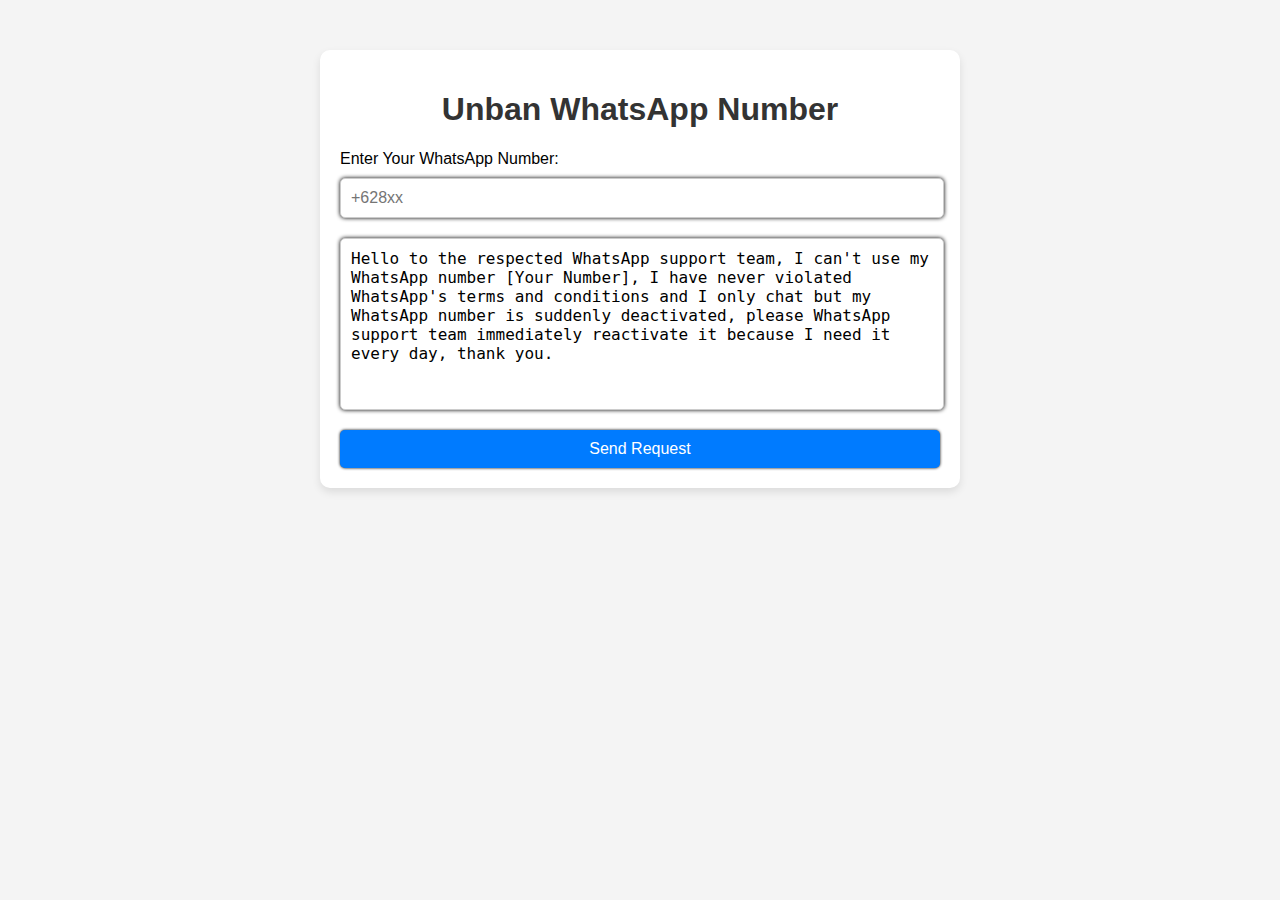
<file: unband-wa/index.html>
<!DOCTYPE html>
<html lang="en">
<head>
  <meta charset="UTF-8">
  <meta name="viewport" content="width=device-width, initial-scale=1.0">
  <meta name="description" content="Website Unband Whatsapp Dalam Waktu 5-6 Jam">
  <title>Unban WhatsApp Number</title>
  <style>
    body {
  font-family: Arial, sans-serif;
  background-color: #f4f4f4;
  margin: 0;
  padding: 0;
}

.container {
  max-width: 600px;
  margin: 50px auto;
  background: white;
  padding: 20px;
  box-shadow: 0 4px 8px rgba(0, 0, 0, 0.1);
  border-radius: 10px;
}

h1 {
  text-align: center;
  color: #333;
}

form {
  display: flex;
  flex-direction: column;
}

label {
  font-size: 16px;
  margin-bottom: 10px;
}

input, textarea {
  margin-bottom: 20px;
  padding: 10px;
  font-size: 16px;
  border: 1px solid #ccc;
  border-radius: 5px;
  width: 97%;
  box-shadow: 0 0 4px #000000;
}

textarea {
  height: 150px;
  resize: none;
}

button {
  padding: 10px;
  background: #007bff;
  color: white;
  border: none;
  border-radius: 5px;
  cursor: pointer;
  font-size: 16px;
  box-shadow: 0 0 3px #000000;
}

button:hover {
  background: #0056b3;
}
  </style>
</head>
<body>
  <div class="container">
    <h1>Unban WhatsApp Number</h1>
    <form id="unbanForm" action="mailto:support@support.whatsapp.com" method="post" enctype="text/plain">
      <label for="number">Enter Your WhatsApp Number:</label>
      <input type="text" id="number" name="number" placeholder="+628xx" required>

      <textarea id="message" name="message" readonly>
Hello to the respected WhatsApp support team, I can't use my WhatsApp number [Your Number], I have never violated WhatsApp's terms and conditions and I only chat but my WhatsApp number is suddenly deactivated, please WhatsApp support team immediately reactivate it because I need it every day, thank you.
      </textarea>

      <button type="submit">Send Request</button>
    </form>
  </div>

  <script>
    const form = document.getElementById("unbanForm");
    const numberInput = document.getElementById("number");
    const messageField = document.getElementById("message");

    form.addEventListener("submit", (e) => {
      const number = numberInput.value.trim();
      if (!number.startsWith("+")) {
        alert("Please enter a valid WhatsApp number with country code.");
        e.preventDefault();
        return;
      }

      // Replace placeholder in the message
      messageField.value = messageField.value.replace("[Your Number]", number);
    });
  </script>
</body>
</html>
</file>
